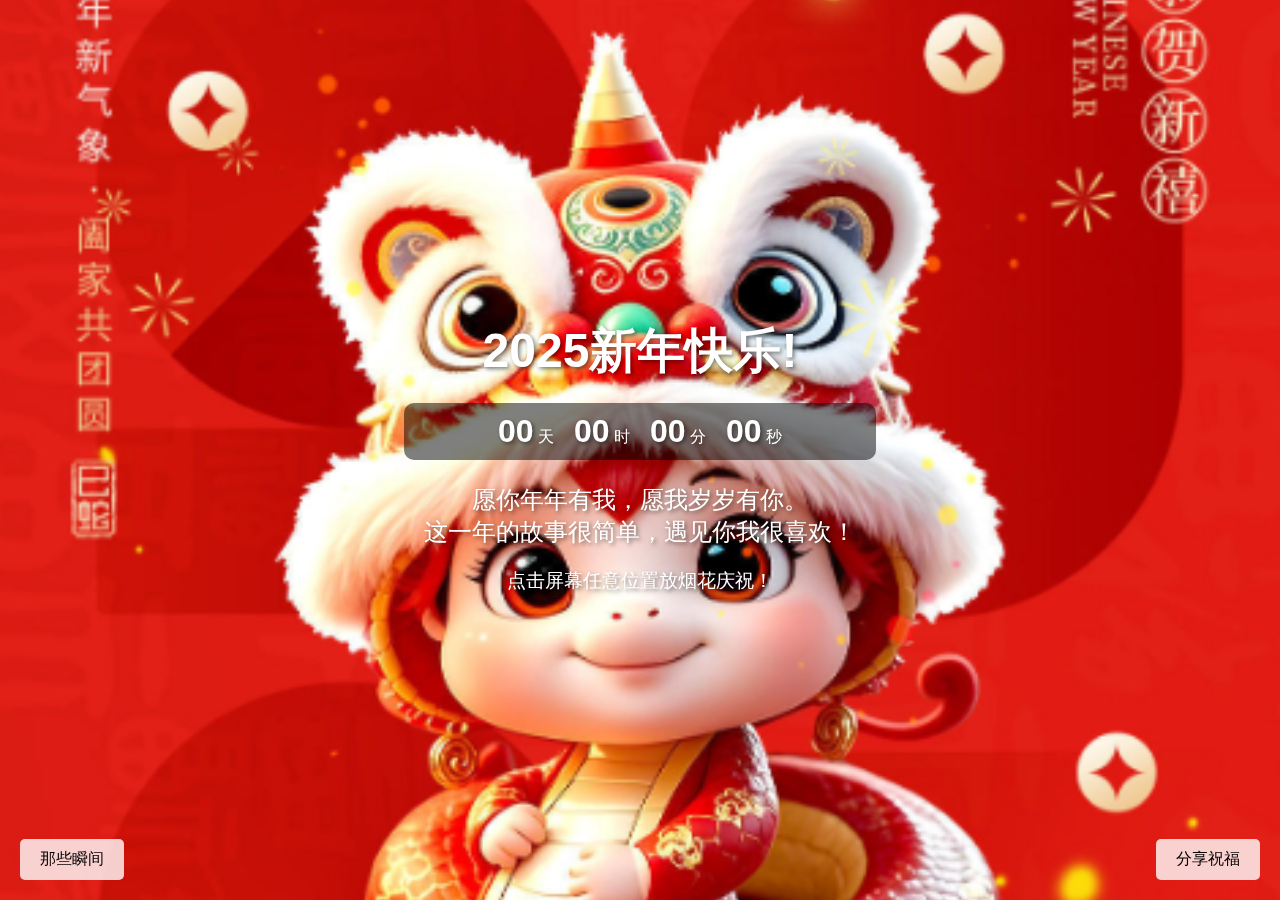
<file: 2025/js/index.html>
<!DOCTYPE html>
<html>
<head>
    <meta charset="UTF-8">
    <meta name="viewport" content="width=device-width, initial-scale=1.0">
    <title>2025新年快乐</title>
    <link rel="stylesheet" href="../css/style.css">
</head>
<body>
    <div class="background"></div>
    <div class="content">
        <h1>2025新年快乐!</h1>
        <div id="countdown" class="countdown">
            <div>
                <span id="days">00</span>
                <span>天</span>
            </div>
            <div>
                <span id="hours">00</span>
                <span>时</span>
            </div>
            <div>
                <span id="minutes">00</span>
                <span>分</span>
            </div>
            <div>
                <span id="seconds">00</span>
                <span>秒</span>
            </div>
        </div>
        <p class="greeting">
            愿你年年有我，愿我岁岁有你。<br>
            这一年的故事很简单，遇见你我很喜欢！
        </p>
        <p class="instruction">点击屏幕任意位置放烟花庆祝！</p>
    </div>
    <div id="fireworks"></div>
    <div id="petals"></div>
    <button id="shareButton" class="share-button">分享祝福</button>
	<button id="memoryButton" class="memory-button">那些瞬间</button>
    
    <script src="../js/script.js"></script>
</body>
</html>
</file>
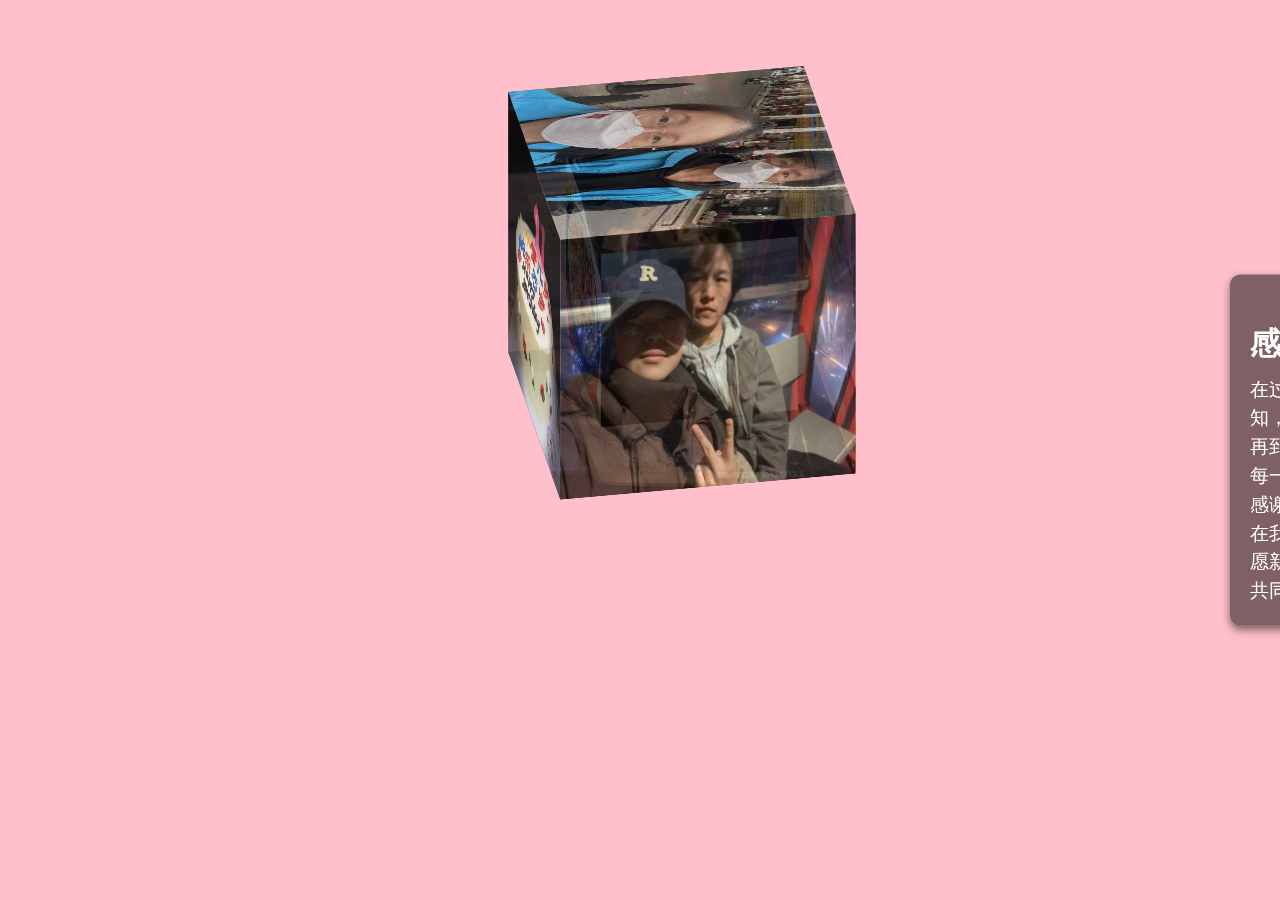
<file: 2025/js/index1.html>
<!DOCTYPE html>
<html>
<head>
    <meta http-equiv="Content-Type" content="text/html; charset=UTF-8">
    <title>那些瞬间</title>
    <link rel="stylesheet" href="../css/CSS.css">
</head>
<body>
    <div class="wrap">
        <div class="cube">
            <div class="out_front">
                <img src="../img/1.jpg" class="pic">
            </div>
            <div class="out_back">
                <img src="../img/2.jpg" class="pic">
            </div>
            <div class="out_left">
                <img src="../img/3.jpg" class="pic">
            </div>
            <div class="out_right">
                <img src="../img/4.jpg" class="pic">
            </div>
            <div class="out_top">
                <img src="../img/5.jpg" class="pic">
            </div>
            <div class="out_bottom">
                <img src="../img/6.jpg" class="pic">
            </div>
            <span class="in_front">
                <img src="../img/7.jpg" class="in_pic">
            </span>
            <span class="in_back">
                <img src="../img/8.jpg" class="in_pic">
            </span>
            <span class="in_left">
                <img src="../img/9.jpg" class="in_pic">
            </span>
            <span class="in_right">
                <img src="../img/10.jpg" class="in_pic">
            </span>
            <span class="in_top">
                <img src="../img/11.jpg" class="in_pic">
            </span>
            <span class="in_bottom">
                <img src="../img/12.jpg" class="in_pic">
            </span>
        </div>
    </div>
    <div class="thank-you">
        <h2>感谢有你</h2>
        <p>
            在过去的一年里，我们从相识到相知，<br>
            再到相恋，<br>
            每一步都充满了惊喜和感动。<br>
            感谢你在我迷茫时给予的指引，<br>
            在我疲惫时给予的慰藉。<br>
            愿新的一年，我们继续携手，<br>
            共同创造更多美好的回忆。
        </p>
    </div>
</body>
</html>
</file>
<file: 2025/css/style.css>
body,
html {
  margin: 0;
  padding: 0;
  height: 100%;
  font-family: "Arial", sans-serif;
  display: flex;
  flex-direction: column;
  justify-content: center;
  align-items: center;
  text-align: center;
}

.background {
  position: fixed;
  top: 0;
  left: 0;
  width: 100%;
  height: 100%;
  background-image: url("../img/春节.png");
  background-size: cover;
  background-position: center;
  z-index: -1;
}

.content {
  position: relative;
  z-index: 1;
  text-align: center;
  padding: 20px;
  color: #fff;
  text-shadow: 2px 2px 4px rgba(0, 0, 0, 0.5);
  width: 100%;
}

h1 {
  font-size: 3rem;
  margin-bottom: 20px;
  animation: bounce 2s infinite;
}

.countdown {
  display: flex;
  justify-content: center;
  margin-bottom: 20px;
  background-color: rgba(0, 0, 0, 0.5);
  padding: 10px;
  border-radius: 10px;
}

.countdown div {
  margin: 0 10px;
}

.countdown span:first-child {
  font-size: 2rem;
  font-weight: bold;
}

.greeting {
  font-size: 1.5rem;
  margin-bottom: 20px;
}

.instruction {
  font-size: 1.2rem;
  animation: pulse 2s infinite;
}

.share-button {
  position: fixed;
  bottom: 20px;
  right: 20px;
  padding: 10px 20px;
  background-color: rgba(255, 255, 255, 0.8);
  border: none;
  border-radius: 5px;
  cursor: pointer;
  font-size: 1rem;
  z-index: 100;
}

.memory-button {
  position: fixed;
  bottom: 20px;
  left: 20px;
  padding: 10px 20px;
  background-color: rgba(255, 255, 255, 0.8);
  border: none;
  border-radius: 5px;
  cursor: pointer;
  font-size: 1rem;
  z-index: 100;
}

@keyframes bounce {
  0%,
  100% {
    transform: translateY(0);
  }
  50% {
    transform: translateY(-20px);
  }
}

@keyframes pulse {
  0%,
  100% {
    opacity: 1;
  }
  50% {
    opacity: 0.5;
  }
}

.firework {
  position: absolute;
  width: 5px;
  height: 5px;
  border-radius: 50%;
}

.petal {
  position: absolute;
  font-size: 20px;
  animation: falling linear infinite;
}

@keyframes falling {
  0% {
    transform: translateY(-10%) rotate(0deg);
    opacity: 1;
  }
  100% {
    transform: translateY(100vh) rotate(360deg);
    opacity: 0;
  }
}
</file>
<file: 2025/css/CSS.css>
html {
    background: pink;
    height: 100%;
}

/* �����������ʽ */
.wrap {
    width: 10px;
    height: 10px;
    margin: 200px 400px;
    position: relative;
}

/* ��������������ʽ */
.cube {
    width: 600px;
    height: 400px;
    margin: 0 auto;
    transform-style: preserve-3d;
    transform: rotateX(-30deg) rotateY(-80deg);
    -webkit-animation: rotate 20s infinite;
    animation-timing-function: linear;
}

@-webkit-keyframes rotate {
    from { transform: rotateX(0deg) rotateY(0deg); }
    to { transform: rotateX(360deg) rotateY(360deg); }
}

.cube div {
    position: absolute;
    width: 300px;
    height: 300px;
    opacity: 0.8;
    transition: all .4s;
}

/* ��������ͼƬ��ʽ */
.pic {
    width: 300px;
    height: 300px;
}

.cube .out_front {
    transform: rotateY(0deg) translateZ(150px);
}

.cube .out_back {
    transform: translateZ(-150px) rotateY(180deg);
}

.cube .out_left {
    transform: rotateY(90deg) translateZ(150px);
}

.cube .out_right {
    transform: rotateY(-90deg) translateZ(150px);
}

.cube .out_top {
    transform: rotateX(90deg) translateZ(150px);
}

.cube .out_bottom {
    transform: rotateX(-90deg) translateZ(150px);
}

/* ����С��������ʽ */
.cube span {
    display: block;
    width: 200px;
    height: 200px;
    position: absolute;
    top: 50px;
    left: 50px;
}

.cube .in_pic {
    width: 200px;
    height: 200px;
}

.cube .in_front {
    transform: rotateY(0deg) translateZ(100px);
}

.cube .in_back {
    transform: translateZ(-100px) rotateY(180deg);
}

.cube .in_left {
    transform: rotateY(90deg) translateZ(100px);
}

.cube .in_right {
    transform: rotateY(-90deg) translateZ(100px);
}

.cube .in_top {
    transform: rotateX(90deg) translateZ(100px);
}

.cube .in_bottom {
    transform: rotateX(-90deg) translateZ(100px);
}

/* ����������ʽ */
.cube:hover .out_front {
    transform: rotateY(0deg) translateZ(400px);
}

.cube:hover .out_back {
    transform: translateZ(-400px) rotateY(180deg);
}

.cube:hover .out_left {
    transform: rotateY(90deg) translateZ(400px);
}

.cube:hover .out_right {
    transform: rotateY(-90deg) translateZ(400px);
}

.cube:hover .out_top {
    transform: rotateX(90deg) translateZ(400px);
}

.cube:hover .out_bottom {
    transform: rotateX(-90deg) translateZ(400px);
}

/* ��л�Ķ���ʽ */
.thank-you {
    position: fixed; /* �̶���λ */
    right: 50px; /* �����Ҳ�50px */
    top: 50%; /* ��ֱ���� */
    transform: translateY(-50%) translateX(100%); /* ��ʼ��������Ļ�� */
    text-align: left; /* ��������� */
    color: white;
    font-family: "Arial", sans-serif;
    font-size: 1.2rem;
    width: 300px; /* �̶����� */
    background: rgba(0, 0, 0, 0.5);
    padding: 20px;
    border-radius: 10px;
    box-shadow: 0 4px 8px rgba(0, 0, 0, 0.5);
    animation: dropDown 5s ease-in-out forwards; /* ���ӵ��䶯�� */
}

.thank-you h2 {
    font-size: 2rem;
    margin-bottom: 10px;
}

.thank-you p {
    line-height: 1.5;
    text-align: left; /* ÿ������� */
    margin: 0; /* �Ƴ�Ĭ�ϵ���߾� */
}

/* �����ؼ�֡ */
@keyframes dropDown {
    0% {
        transform: translateY(-50%) translateX(100%);
        opacity: 0;
    }
    100% {
        transform: translateY(-50%) translateX(0);
        opacity: 1;
    }
</file>
